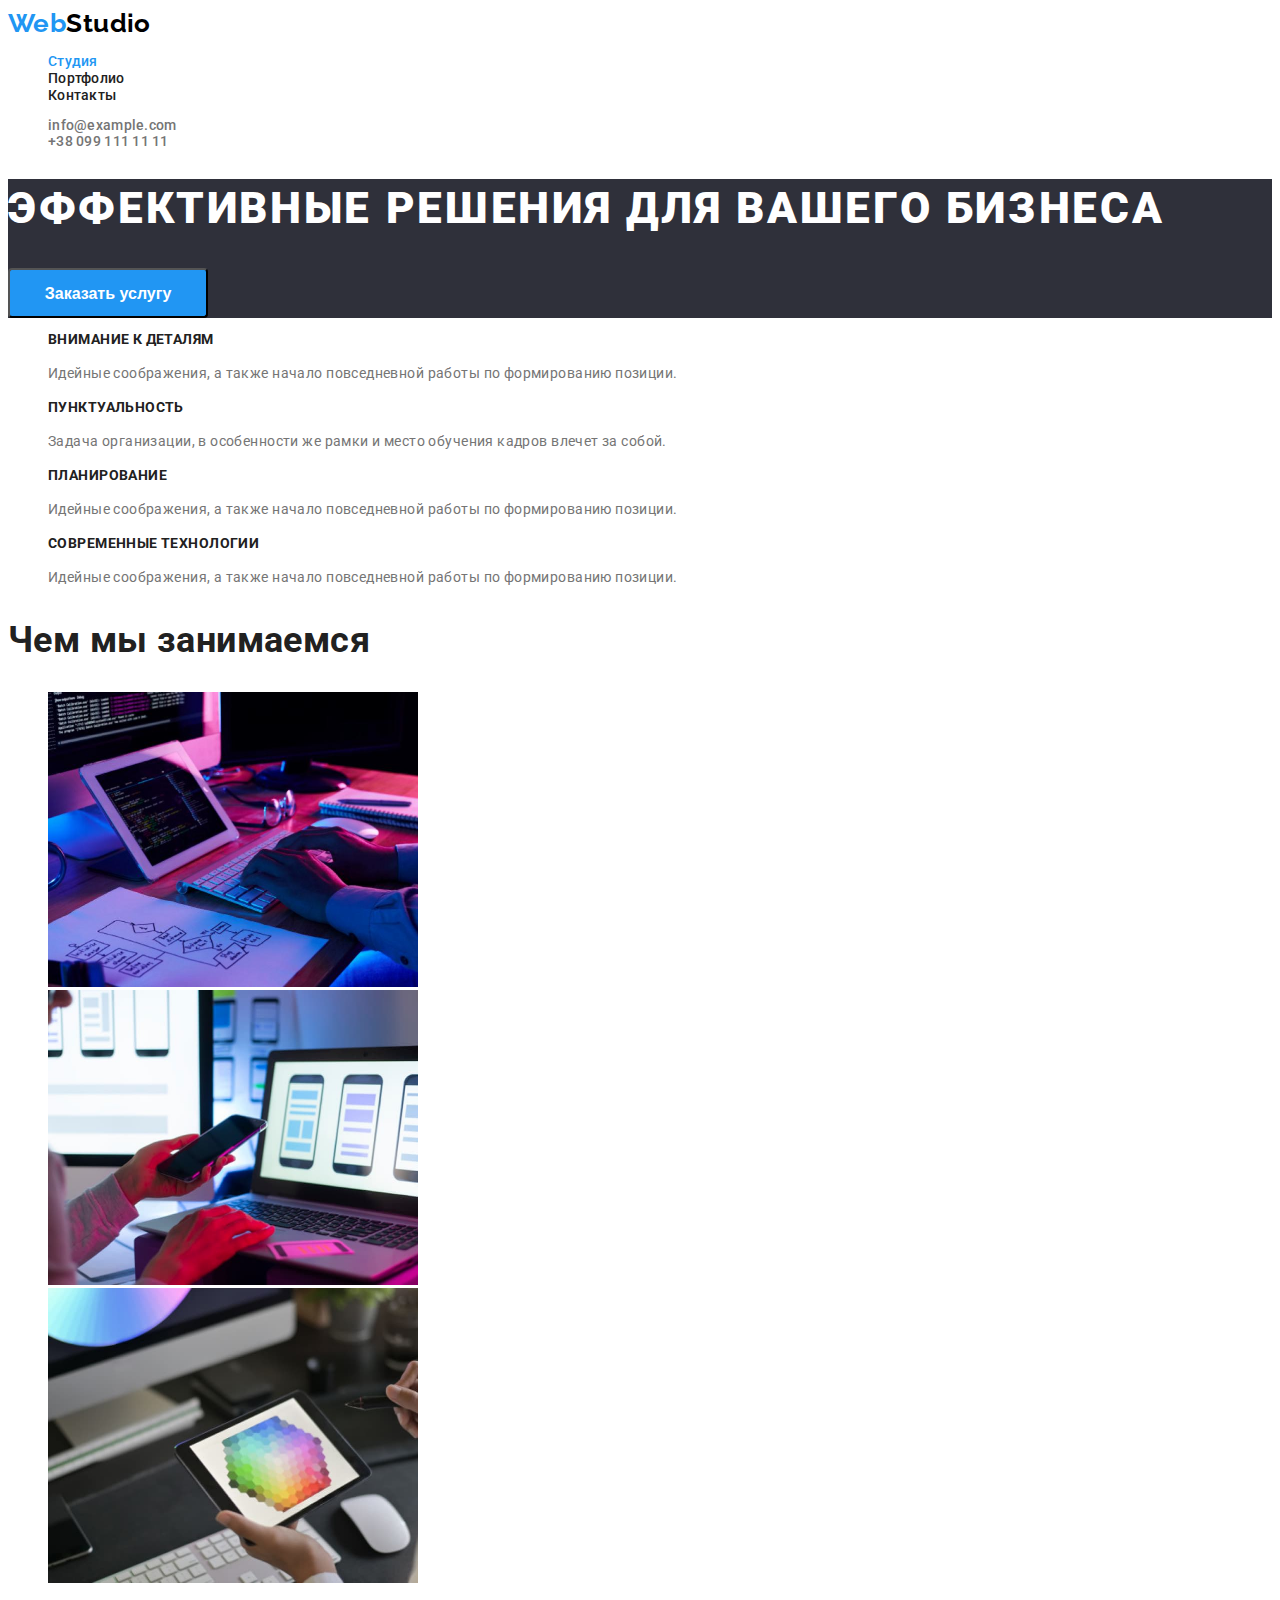
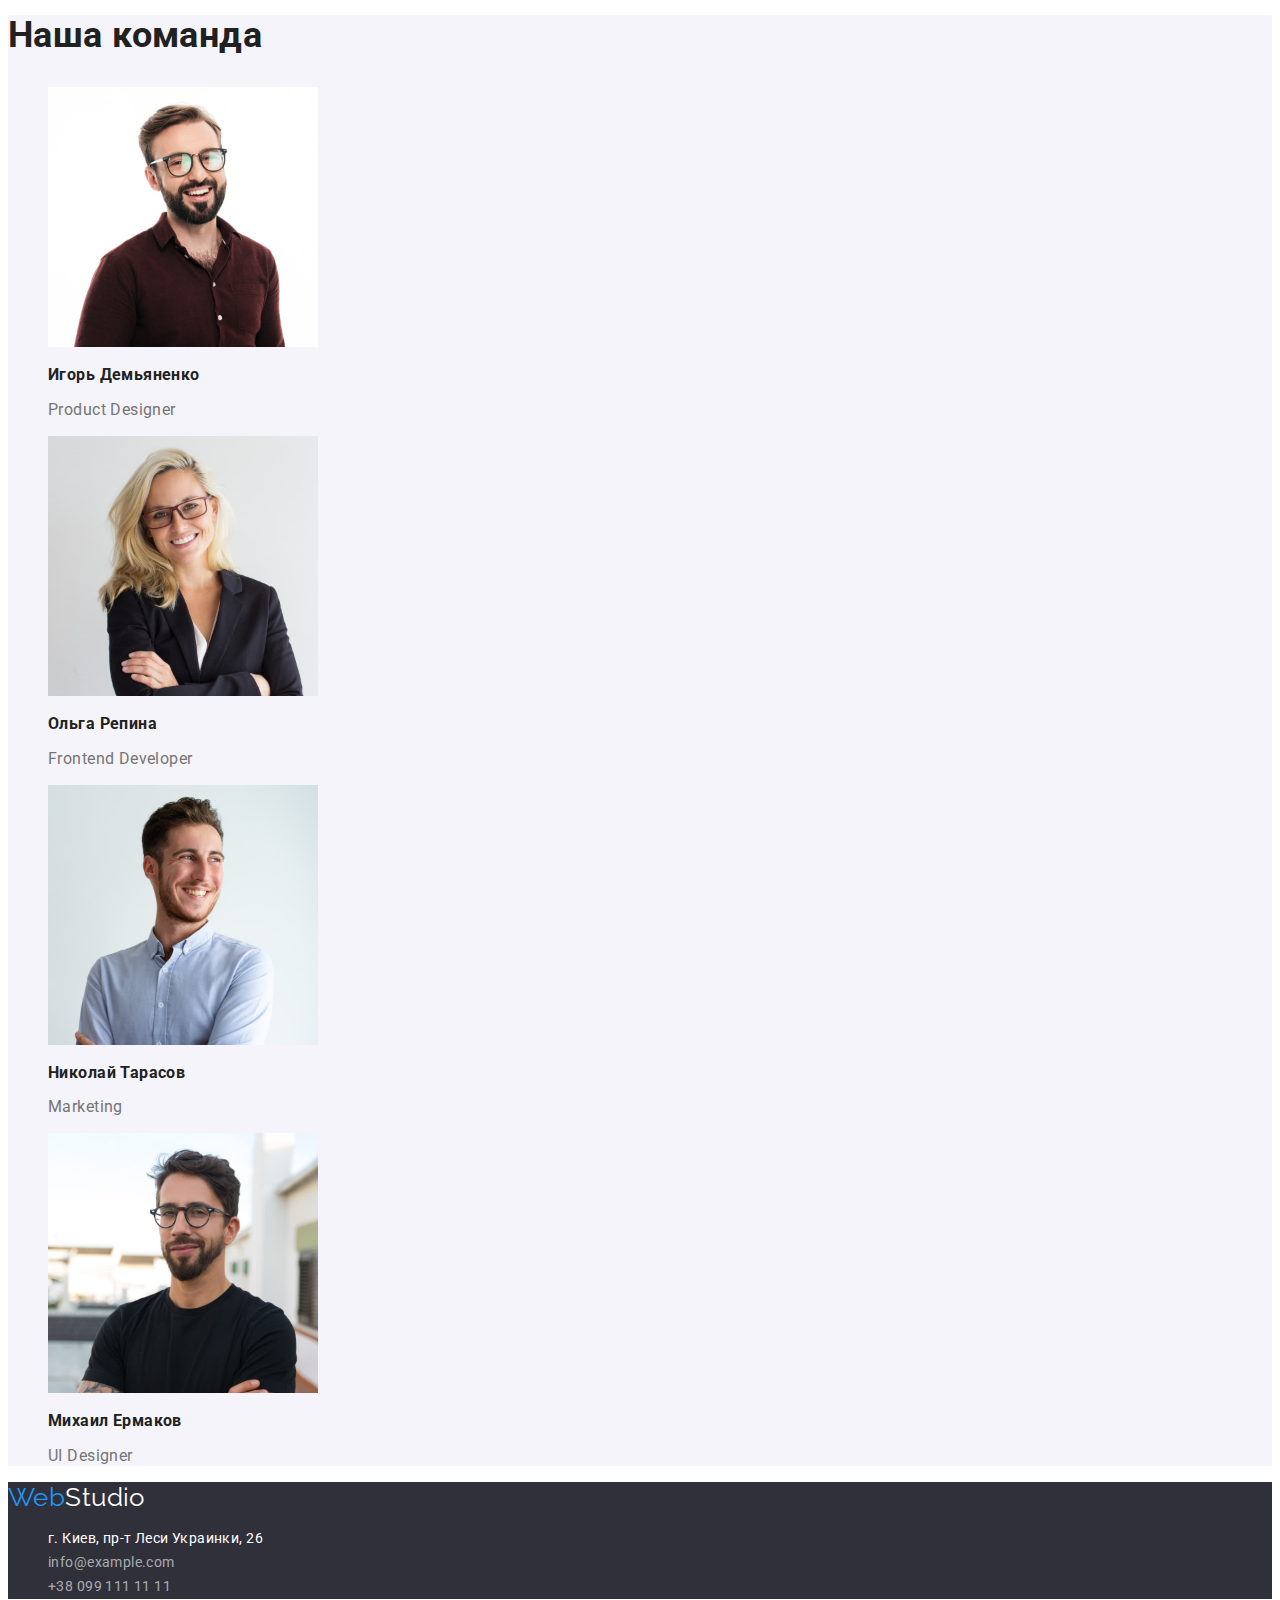
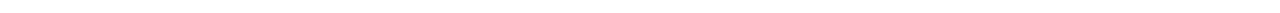
<file: index.html>
<!DOCTYPE html>
<html lang="ru">
  <head>
    <title>Студия</title>
    <meta charset="UTF-8" />
    <meta http-equiv="X-UA-Compatible" content="IE=edge" />
    <meta name="viewport" content="width=device-width, initial-scale=1.0" />

    <link rel="preconnect" href="https://fonts.googleapis.com" />
    <link rel="preconnect" href="https://fonts.gstatic.com" crossorigin />
    <link
      href="https://fonts.googleapis.com/css2?family=Raleway:wght@700&family=Roboto:wght@400;500;700;900&display=swap"
      rel="stylesheet"
    />
    <link rel="stylesheet" href="./css/styles.css" />
  </head>

  <body>
    <!--head content-->
    <header class="header">
      <nav>
        <a href="./index.html" class="logo link"
          ><span class="web-logo">Web</span>Studio</a
        >
        <ul class="navigation list">
          <li>
            <a class="navigation-link link current" href="./index.html"
              >Студия</a
            >
          </li>
          <li>
            <a class="navigation-link link" href="./portfolio.html"
              >Портфолио</a
            >
          </li>
          <li><a class="navigation-link link" href="#">Контакты</a></li>
        </ul>
      </nav>

      <ul class="contacts-header list">
        <li>
          <a class="contact-link link" href="mailto:info@example.com"
            >info@example.com</a
          >
        </li>
        <li>
          <a class="contact-link link" href="tel:+380991111111"
            >+38 099 111 11 11</a
          >
        </li>
      </ul>
    </header>

    <!--main content-->
    <main class="main">
      <!--Head-->
      <section class="hero">
        <h1 class="hero-text">Эффективные решения для вашего бизнеса</h1>

        <button type="button" class="head-button">Заказать услугу</button>
      </section>

      <!--About-->
      <section class="about">
        <h2 class="visually-hidden">О нас</h2>
        <ul class="about-ul list">
          <li class="about-li">
            <h3 class="about-h3">Внимание к деталям</h3>
            <p class="about-p">
              Идейные соображения, а также начало повседневной работы по
              формированию позиции.
            </p>
          </li>
          <li class="about-li">
            <h3 class="about-h3">Пунктуальность</h3>
            <p class="about-p">
              Задача организации, в особенности же рамки и место обучения кадров
              влечет за собой.
            </p>
          </li>
          <li class="about-li">
            <h3 class="about-h3">Планирование</h3>
            <p class="about-p">
              Идейные соображения, а также начало повседневной работы по
              формированию позиции.
            </p>
          </li>
          <li class="about-li">
            <h3 class="about-h3">Современные технологии</h3>
            <p class="about-p">
              Идейные соображения, а также начало повседневной работы по
              формированию позиции.
            </p>
          </li>
        </ul>
      </section>

      <!--Working info-->
      <section class="work">
        <h2 class="section-title">Чем мы занимаемся</h2>

        <ul class="work-photos list">
          <li class="work-photos-li">
            <img
              src="./images/img1.jpg"
              alt="фото процесса работы"
              class="work-photo"
              width="370"
              height="295"
            />
          </li>
          <li class="work-photos-li">
            <img
              src="./images/img2.jpg"
              alt="фото процесса работы"
              class="work-photo"
              width="370"
              height="295"
            />
          </li>
          <li class="work-photos-li">
            <img
              src="./images/img3.jpg"
              alt="фото процесса работы"
              class="work-photo"
              width="370"
              height="295"
            />
          </li>
        </ul>
      </section>

      <!--Team info-->
      <section class="team">
        <h2 class="section-title">Наша команда</h2>

        <ul class="team-info list">
          <li class="photo-info">
            <img
              src="./images/face1.jpg"
              alt="фото сотрудника"
              class="user-photo"
              width="270"
              height="260"
            />
            <h3 class="teammate">Игорь Демьяненко</h3>
            <p lang="en" class="proffession">Product Designer</p>
          </li>
          <li class="photo-info">
            <img
              src="./images/face2.jpg"
              alt="фото сотрудника"
              class="user-photo"
              width="270"
              height="260"
            />
            <h3 class="teammate">Ольга Репина</h3>
            <p lang="en" class="proffession">Frontend Developer</p>
          </li>
          <li class="photo-info">
            <img
              src="./images/face3.jpg"
              alt="фото сотрудника"
              class="user-photo"
              width="270"
              height="260"
            />
            <h3 class="teammate">Николай Тарасов</h3>
            <p lang="en" class="proffession">Marketing</p>
          </li>
          <li class="photo-info">
            <img
              src="./images/face4.jpg"
              alt="фото сотрудника"
              class="user-photo"
              width="270"
              height="260"
            />
            <h3 class="teammate">Михаил Ермаков</h3>
            <p lang="en" class="proffession">UI Designer</p>
          </li>
        </ul>
      </section>
    </main>

    <!--footer content-->
    <footer class="footer-bar">
      <a href="./index.html" class="logo-footer link">
        <span class="web-logo">Web</span>Studio</a
      >

      <address class="contacts-footer">
        <ul class="list">
          <li>
            <a
              class="cont-link-adress link"
              href="https://goo.gl/maps/piqngm7oDQpEDh6u6"
              target="_blank"
              rel="noopener nofollow noreferrer"
              >г. Киев, пр-т Леси Украинки, 26</a
            >
          </li>
          <li>
            <a class="cont-link link" lang="en" href="mailto:info@example.com"
              >info@example.com</a
            >
          </li>
          <li>
            <a class="cont-link link" href="tel:+380991111111"
              >+38 099 111 11 11</a
            >
          </li>
        </ul>
      </address>
    </footer>
  </body>
</html>
</file>
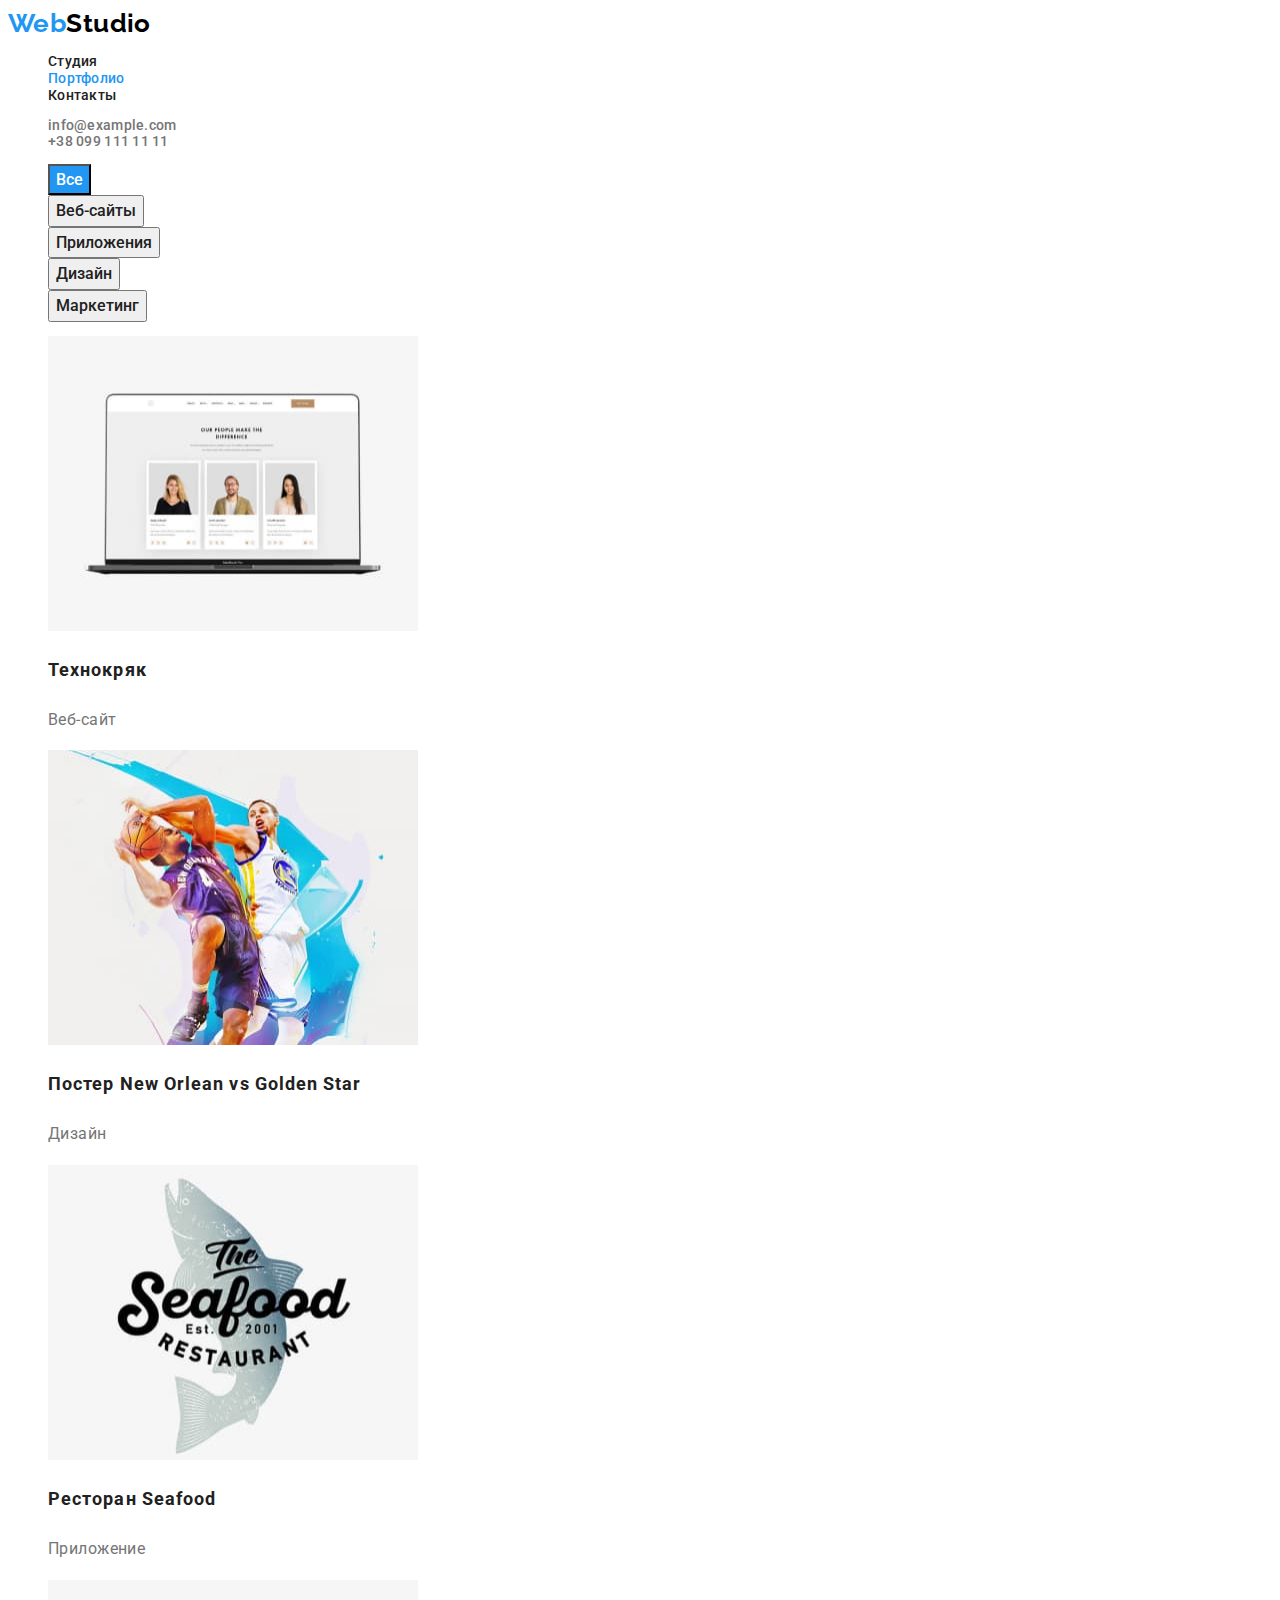
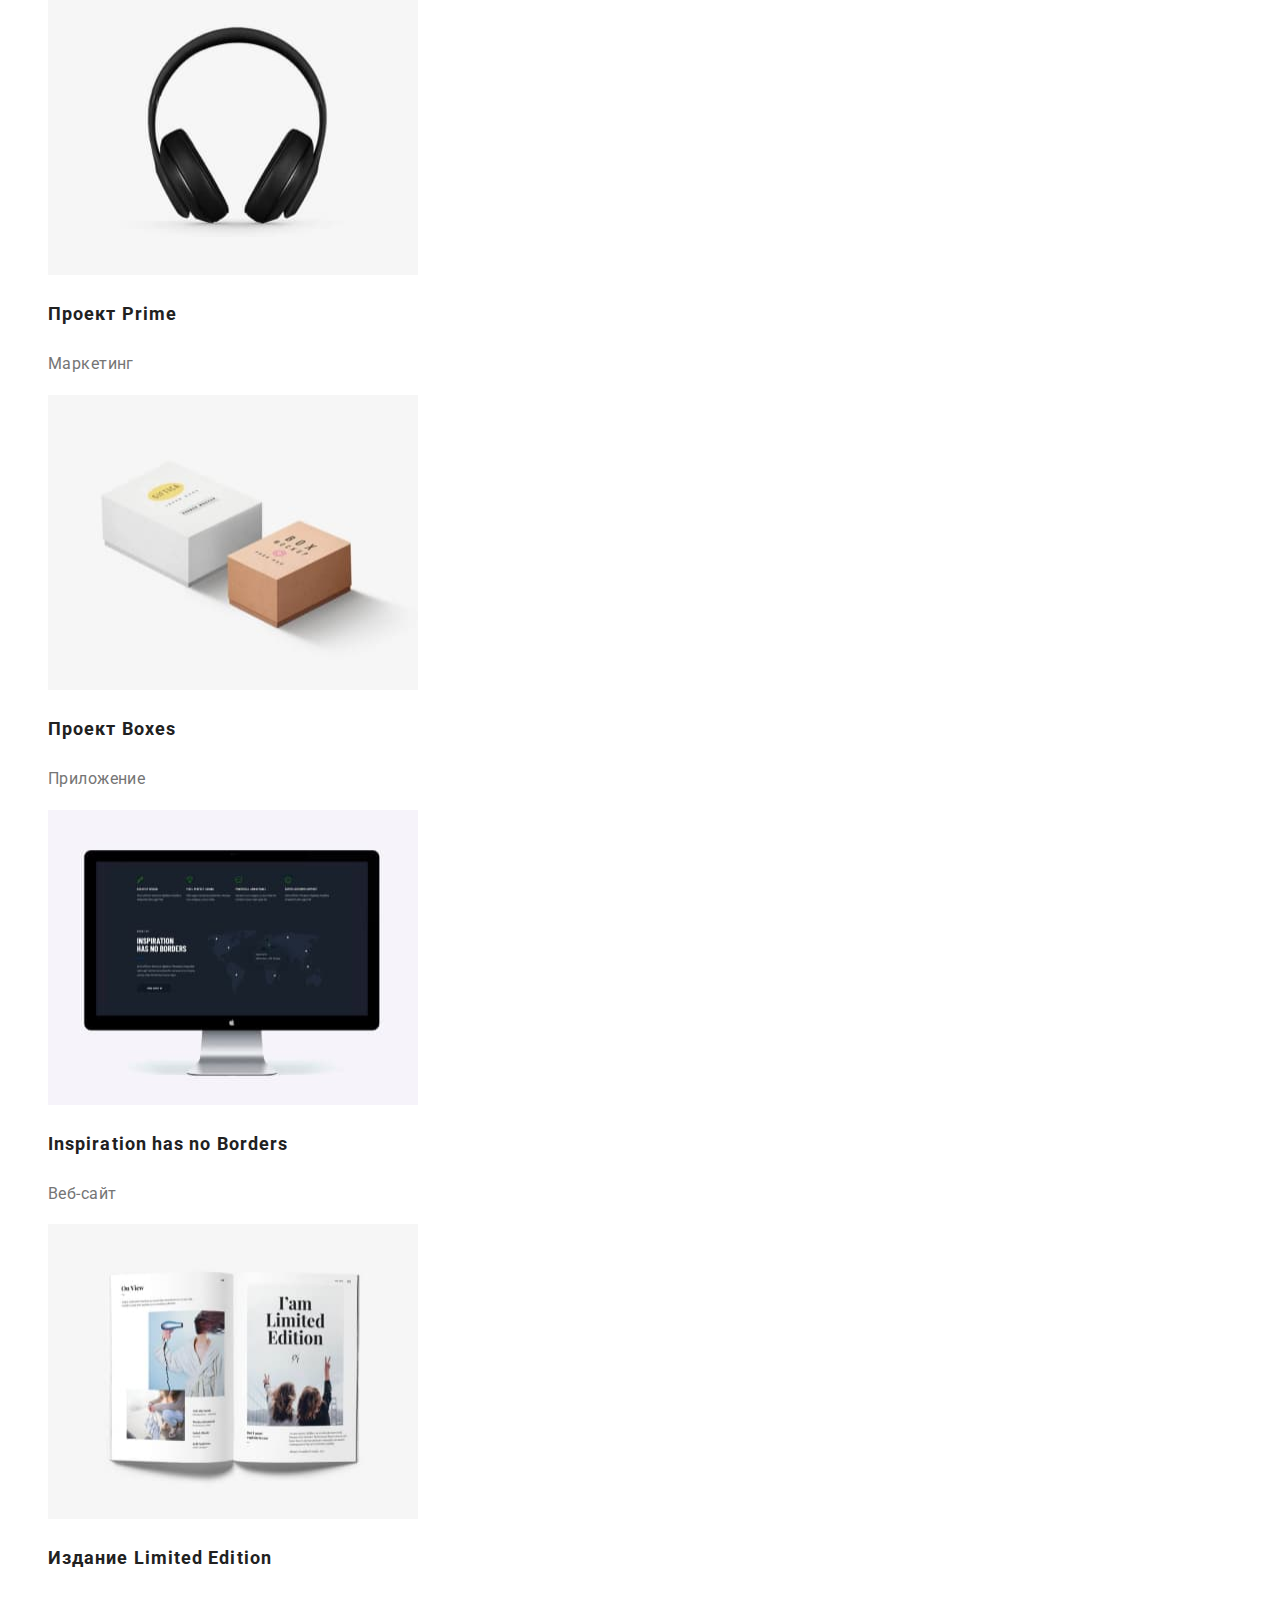
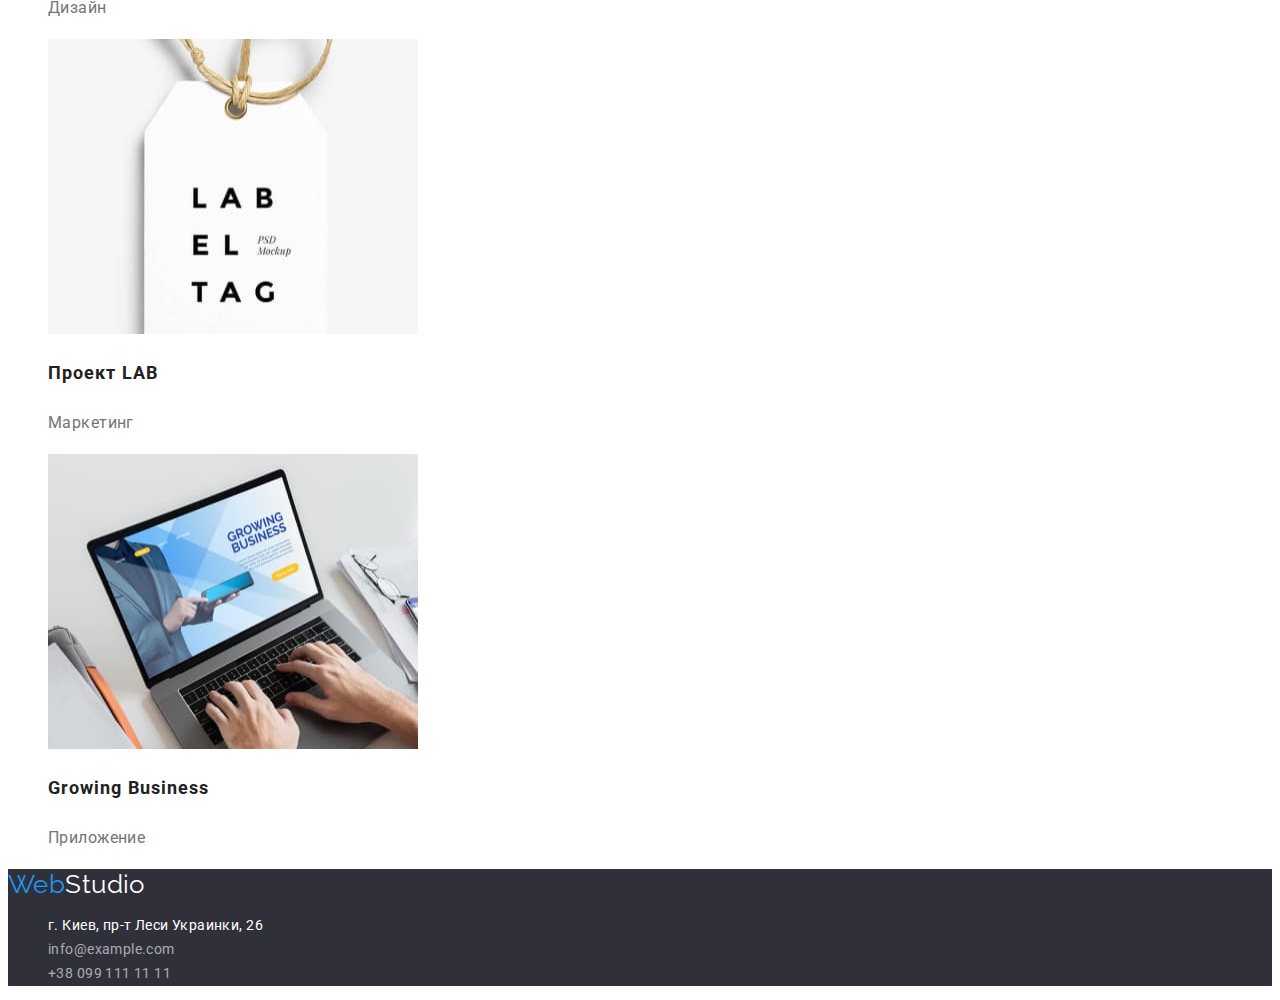
<file: portfolio.html>
<!DOCTYPE html>
<html lang="ru">
  <head>
    <title>Портфолио</title>
    <meta charset="UTF-8" />
    <meta http-equiv="X-UA-Compatible" content="IE=edge" />
    <meta name="viewport" content="width=device-width, initial-scale=1.0" />

    <link rel="preconnect" href="https://fonts.googleapis.com" />
    <link rel="preconnect" href="https://fonts.gstatic.com" crossorigin />
    <link
      href="https://fonts.googleapis.com/css2?family=Raleway:wght@700&family=Roboto:wght@400;500;700;900&display=swap"
      rel="stylesheet"
    />
    <link rel="stylesheet" href="./css/styles.css" />
  </head>

  <body>
    <!--header content-->
    <header class="header">
      <nav>
        <a href="./index.html" class="logo link"
          ><span class="web-logo">Web</span>Studio</a
        >
        <ul class="navigation list">
          <li>
            <a class="navigation-link link" href="./index.html">Студия</a>
          </li>
          <li>
            <a class="navigation-link link current" href="./portfolio.html"
              >Портфолио</a
            >
          </li>
          <li><a class="navigation-link link" href="#">Контакты</a></li>
        </ul>
      </nav>

      <ul class="contacts-header list">
        <li>
          <a class="contact-link link" href="mailto:info@example.com"
            >info@example.com</a
          >
        </li>
        <li>
          <a class="contact-link link" href="tel:+380991111111"
            >+38 099 111 11 11</a
          >
        </li>
      </ul>
    </header>

    <!--main content-->
    <main class="main">
      <section class="portfolio">
        <h1 class="visually-hidden">Наше портфолио</h1>
        <!--filter buttons-->
        <ul class="filter-buttons list">
          <li>
            <button type="button" class="filter-button active-filter">
              Все
            </button>
          </li>
          <li>
            <button type="button" class="filter-button">Веб-сайты</button>
          </li>
          <li>
            <button type="button" class="filter-button">Приложения</button>
          </li>
          <li>
            <button type="button" class="filter-button">Дизайн</button>
          </li>
          <li>
            <button type="button" class="filter-button">Маркетинг</button>
          </li>
        </ul>

        <!--Portfolio list-->
        <ul class="portfolio-list list">
          <li class="portfolio-post">
            <img
              src="./images/portfolio1.jpg"
              alt="фото веб-сайта на компьютере"
              width="370"
              height="295"
            />
            <h3 class="portfolio-name">Технокряк</h3>
            <p class="portfolio-text">Веб-сайт</p>
          </li>

          <li class="portfolio-post">
            <img
              src="./images/portfolio2.jpg"
              alt="дизайн постера к матчу по баскетболу"
              width="370"
              height="295"
            />
            <h3 class="portfolio-name">
              Постер <span lang="en">New Orlean vs Golden Star</span>
            </h3>
            <p class="portfolio-text">Дизайн</p>
          </li>

          <li class="portfolio-post">
            <img
              src="./images/portfolio3.jpg"
              alt="логотип приложения"
              width="370"
              height="295"
            />
            <h3 class="portfolio-name">
              Ресторан <span lang="en">Seafood</span>
            </h3>
            <p class="portfolio-text">Приложение</p>
          </li>

          <li class="portfolio-post">
            <img
              src="./images/portfolio4.jpg"
              alt="логотип проекта"
              width="370"
              height="295"
            />
            <h3 class="portfolio-name">Проект <span lang="en">Prime</span></h3>
            <p class="portfolio-text">Маркетинг</p>
          </li>

          <li class="portfolio-post">
            <img
              src="./images/portfolio5.jpg"
              alt="логотип приложения"
              width="370"
              height="295"
            />
            <h3 class="portfolio-name">Проект <span lang="en">Boxes</span></h3>
            <p class="portfolio-text">Приложение</p>
          </li>

          <li class="portfolio-post">
            <img
              src="./images/portfolio6.jpg"
              alt="фото веб-сайта на компьютере"
              width="370"
              height="295"
            />
            <h3 class="portfolio-name" lang="en">Inspiration has no Borders</h3>
            <p class="portfolio-text">Веб-сайт</p>
          </li>

          <li class="portfolio-post">
            <img
              src="./images/portfolio7.jpg"
              alt="фото дизайна книги"
              width="370"
              height="295"
            />
            <h3 class="portfolio-name">
              Издание <span lang="en">Limited Edition</span>
            </h3>
            <p class="portfolio-text">Дизайн</p>
          </li>

          <li class="portfolio-post">
            <img
              src="./images/portfolio8.jpg"
              alt="логотип проекта"
              width="370"
              height="295"
            />
            <h3 class="portfolio-name">Проект <span lang="en">LAB</span></h3>
            <p class="portfolio-text">Маркетинг</p>
          </li>

          <li class="portfolio-post">
            <img
              src="./images/portfolio9.jpg"
              alt="фото приложения на ноутбуке"
              width="370"
              height="295"
            />
            <h3 class="portfolio-name" lang="en">Growing Business</h3>
            <p class="portfolio-text">Приложение</p>
          </li>
        </ul>
      </section>
    </main>

    <!--footer content-->
    <footer class="footer-bar">
      <a href="./index.html" class="logo-footer link link">
        <span class="web-logo">Web</span>Studio</a
      >

      <address class="contacts-footer">
        <ul class="list">
          <li>
            <a
              class="cont-link-adress link"
              href="https://goo.gl/maps/piqngm7oDQpEDh6u6"
              target="_blank"
              rel="noopener nofollow noreferrer"
              >г. Киев, пр-т Леси Украинки, 26</a
            >
          </li>
          <li>
            <a class="cont-link link" lang="en" href="mailto:info@example.com"
              >info@example.com</a
            >
          </li>
          <li>
            <a class="cont-link link" href="tel:+380991111111"
              >+38 099 111 11 11</a
            >
          </li>
        </ul>
      </address>
    </footer>
  </body>
</html>
</file>
<file: css/styles.css>
:root {
  --main-text-color: #212121;
  --main-color: #2196f3;
  --logo-second-color: #000000;
  --second-color: #757575;
  --hover-color: #188ce8;
  --footer-color: #2f303a;
  --footer-mail-tel-color: #ffffff99;
  --hero-color: #ffffff;
}

body {
  font-family: "Roboto", "Raleway";
  background-color: #ffffff;
  color: var(--main-text-color);
  letter-spacing: 0.03em;
  font-size: 14px;
}

.link {
  text-decoration: none;
}
.list {
  list-style: none;
}
.section-title {
  font-size: 36px;
  line-height: 1.16;
}
.visually-hidden {
  position: absolute;
  width: 1px;
  height: 1px;
  margin: -1px;
  border: 0;
  padding: 0;

  white-space: nowrap;
  clip-path: inset(100%);
  clip: rect(0 0 0 0);
  overflow: hidden;
}
/*header*/

.web-logo {
  color: var(--main-color);
}

.logo {
  font-family: "Raleway";
  font-weight: 700;
  font-size: 26px;
  line-height: 1.19;
  color: var(--logo-second-color);
}

.navigation-link {
  font-weight: 500;
  line-height: 1.14;
  letter-spacing: 0.02em;
  color: var(--main-text-color);
}
.current {
  color: var(--main-color);
}
.navigation-link:hover,
.navigation-link:focus,
.cont-link:hover,
.cont-link:focus {
  color: var(--main-color);
}

.navigation-link:active {
  color: var(--main-color);
}

.contacts-header {
  font-weight: 500;
  line-height: 1.14;
  letter-spacing: 0.02em;
}

.contact-link {
  color: var(--second-color);
}

.contact-link:hover,
.contact-link:focus {
  color: var(--main-color);
}
.contact-link:active {
  color: var(--main-color);
}
.contact-link:visited {
  color: var(--main-text-color);
}

/*Main index*/
/*hero section*/
.hero {
  background-color: #2f303a;
}
.hero-text {
  font-weight: 900;
  font-size: 44px;
  line-height: 1.36;
  letter-spacing: 0.06em;
  text-transform: uppercase;
  color: var(--hero-color);
}
.head-button {
  width: 200px;
  height: 50px;
  left: 700px;
  top: 430px;
  border-radius: 4px;
  color: #ffffff;
  background-color: var(--main-color);
  font-weight: 700;
  font-size: 16px;
  line-height: 1.87;
  cursor: pointer;
}
.head-button:hover,
.head-button:focus {
  background-color: var(--hover-color);
}
.head-button:active {
  background-color: var(--main-color);
}
/*About*/

.about-h3 {
  font-size: 14px;
  line-height: 1.14;
  text-transform: uppercase;
}
.about-p {
  line-height: 1.71;
  color: var(--second-color);
}

/*team*/
.team {
  background-color: #f5f4fa;
}
.teammate {
  font-size: 16px;
  line-height: 1.18;
}
.proffession {
  font-size: 16px;
  line-height: 1.18;
  color: var(--second-color);
}

/*Main porfolio*/

/*filter*/
.filter-button {
  font-family: "Roboto";
  font-weight: 500;
  font-size: 16px;
  line-height: 1.6;
  color: var(--main-text-color);
}
.filter-button:hover,
.filter-button:focus {
  background-color: var(--hover-color);
  color: #ffffff;
}
.active-filter {
  background-color: var(--main-color);
  color: #ffffff;
}

/*Portfolio list*/
.portfolio-name {
  font-size: 18px;
  line-height: 2;
  letter-spacing: 0.06em;
}
.portfolio-text {
  font-size: 16px;
  line-height: 1.8;
  color: var(--second-color);
}

/*footer*/
.footer-bar {
  background-color: var(--footer-color);
}

.logo-footer {
  font-family: "Raleway";
  font-size: 26px;
  line-height: 1.19;
  color: #ffffff;
}

.cont-link-adress {
  font-style: normal;
  line-height: 1.71;
  color: #ffffff;
}

.cont-link {
  font-style: normal;
  line-height: 1.71;
  color: var(--footer-mail-tel-color);
}
</file>
